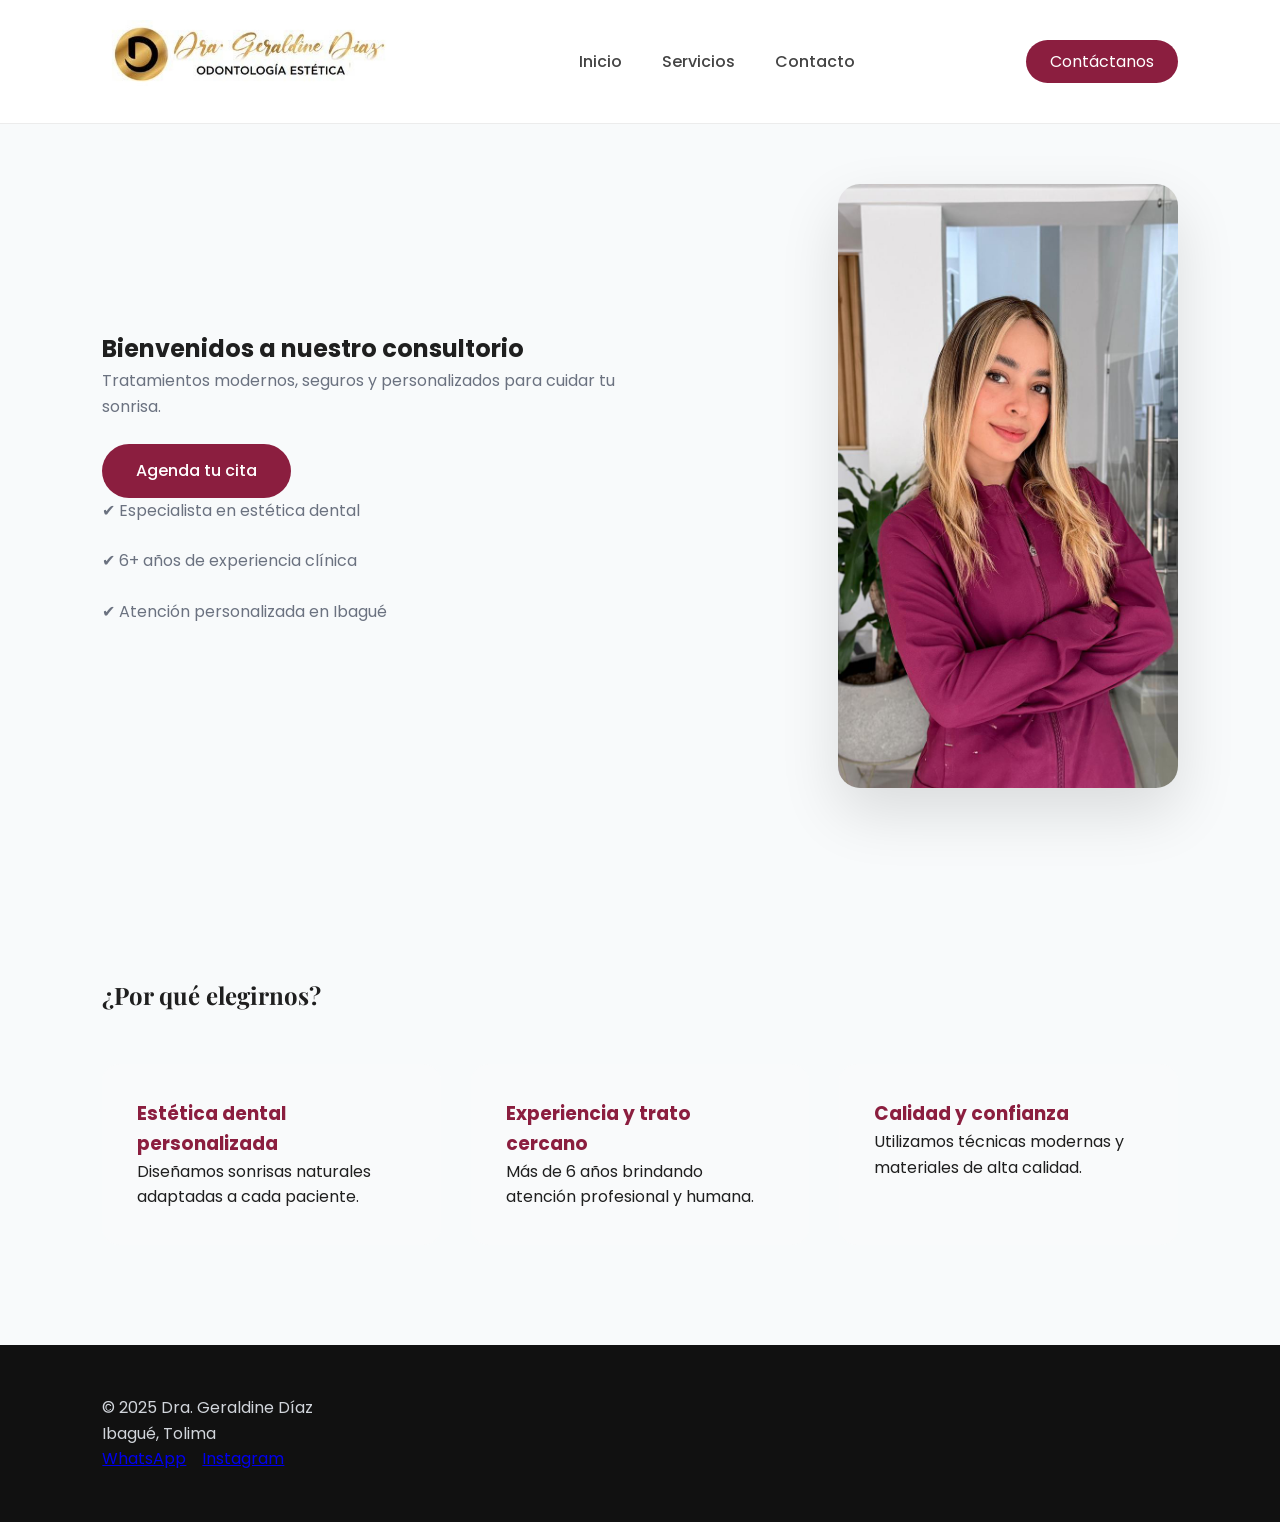
<file: index.html>
<!DOCTYPE html>
<html lang="es">
<head>
    <meta charset="UTF-8">
    <meta name="viewport" content="width=device-width, initial-scale=1.0">
    <title>Odontóloga en Ibagué | Dra. Geraldine Díaz</title>
    <link rel="icon" href="img/favicon.png">
    <meta name="description" content="Consultorio odontológico en Ibagué especializado en estética dental, diseño de sonrisa, blanqueamiento y tratamientos modernos. Agenda tu cita con la Dra. Geraldine Díaz.">
    <meta property="og:title" content="Consultorio Odontológico Dra. Geraldine Díaz">
    <meta property="og:description" content="Odontología estética y salud oral en Ibagué. Agenda tu cita hoy.">
    <meta property="og:image" content="img/imagendoctora.jpeg">
    <meta property="og:type" content="website">
    <link href="https://fonts.googleapis.com/css2?family=Playfair+Display:wght@500;600&family=Poppins:wght@300;400;500&display=swap" rel="stylesheet">
    <link rel="stylesheet" href="css/styles.css">
</head>

<body>

<header class="header">
    <div class="logo-container">
        <a href="index.html">
            <img src="img/logoheader.png" alt="Logo Dra Geraldine Diaz" class="logo">
        </a>
    </div>

    <nav class="nav-principal">
        <ul>
            <li><a href="index.html">Inicio</a></li>
            <li><a href="Pages/servicios.html">Servicios</a></li>
            <li><a href="Pages/contacto.html">Contacto</a></li>
        </ul>
    </nav>

    <div class="header-cta">
        <a href="https://wa.me/573226050083" target="_blank" class="btn-header">
            Contáctanos
        </a>
    </div>
</header>

<main>

    <section class="hero">

        <!-- COLUMNA IZQUIERDA -->
        <div class="hero-texto">
            <h1>Bienvenidos a nuestro consultorio</h1>

            <p>
                Tratamientos modernos, seguros y personalizados 
                para cuidar tu sonrisa.
            </p>

            <a href="Pages/contacto.html" class="btn-custom">
                Agenda tu cita
            </a>

            <!-- INFORMACION DE LA CLINCA -->
            <div class="hero-info">
                <p>✔ Especialista en estética dental</p>
                <p>✔ 6+ años de experiencia clínica</p>
                <p>✔ Atención personalizada en Ibagué</p>
            </div>
        </div>

        <!-- COLUMNA DERECHA -->
        <div class="hero-imagen">
            <img src="img/imagendoctora.jpeg" 
                 alt="Odontóloga Dra Geraldine Díaz en su consultorio en Ibagué">
        </div>

    </section>

    <section class="beneficios">
        <h2>¿Por qué elegirnos?</h2>
         <div class="cards">

        <div class="card-custom">
            <h3>Estética dental personalizada</h3>
            <p>Diseñamos sonrisas naturales adaptadas a cada paciente.</p>
        </div>

        <div class="card-custom">
            <h3>Experiencia y trato cercano</h3>
            <p>Más de 6 años brindando atención profesional y humana.</p>
        </div>

        <div class="card-custom">
            <h3>Calidad y confianza</h3>
            <p>Utilizamos técnicas modernas y materiales de alta calidad.</p>
        </div>

    </div>
    </section>

</main>

<footer class="footer">
      <div>
        <p>© 2025 Dra. Geraldine Díaz</p>
        <p>Ibagué, Tolima</p>
    </div>

    <div>
        <a href="https://wa.me/573226050083" target="_blank">WhatsApp</a>
        &nbsp;&nbsp;
        <a href="https://www.instagram.com/dra.geraldinediaz" target="_blank">Instagram</a>
    </div>
</footer>

</body>
</html>
</file>
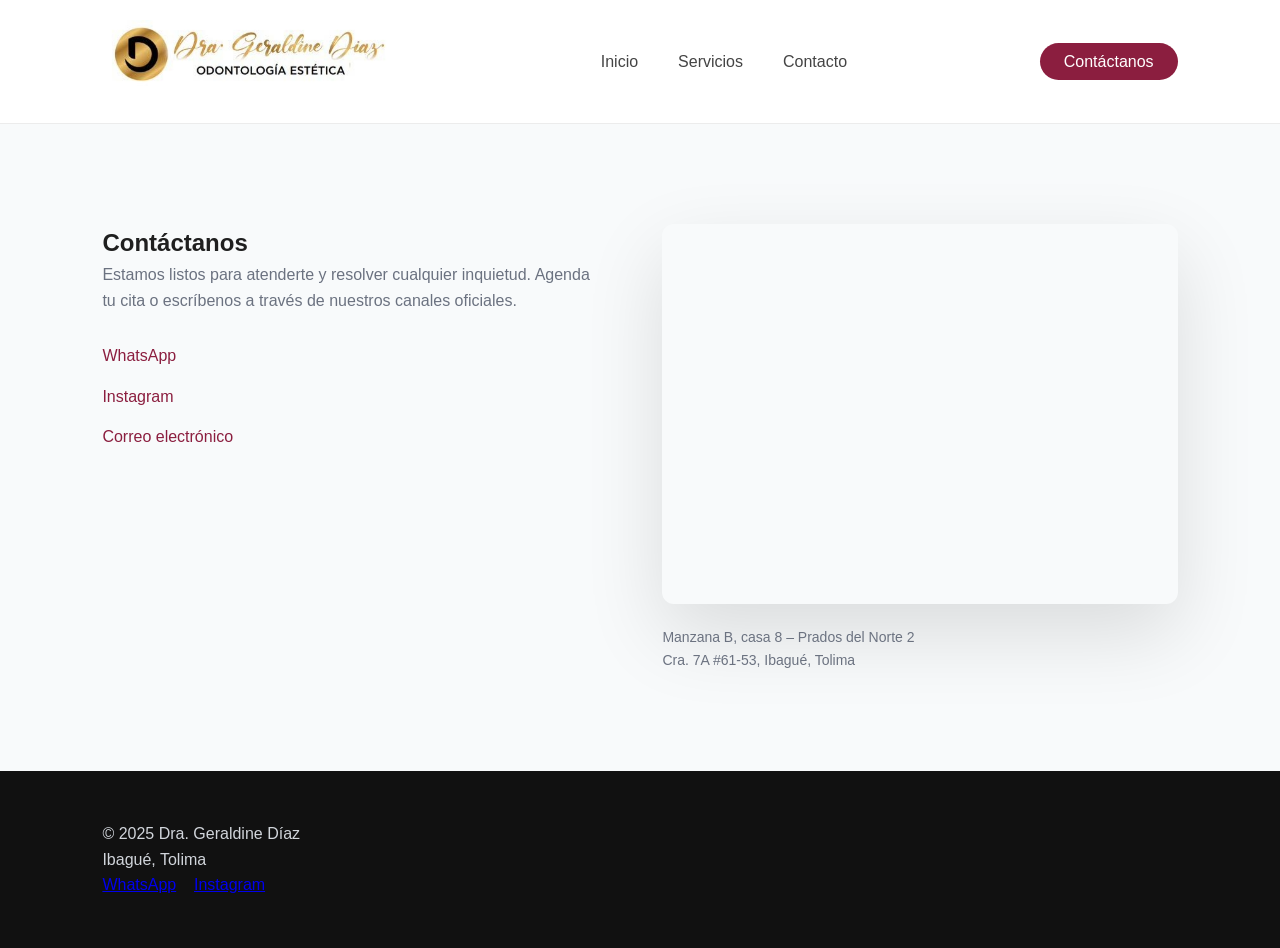
<file: Pages/contacto.html>
<!DOCTYPE html>
<html lang="es">
<head>
    <meta charset="UTF-8">
    <meta name="viewport" content="width=device-width, initial-scale=1.0">
    <title>Contacto | Dra. Geraldine Díaz</title>
    <link rel="icon" href="../img/favicon.png">
    <meta name="description" content="Agenda tu cita con la Dra. Geraldine Díaz en Ibagué. Contáctanos por WhatsApp o redes sociales.">
    <link rel="stylesheet" href="../css/styles.css">
</head>
<body>

<!-- HEADER -->
<header class="header">
    <div class="logo-container">
        <a href="../index.html">
            <img src="../img/logoheader.png" alt="Logo Dra Geraldine Diaz" class="logo">
        </a>
    </div>

    <nav class="nav-principal">
        <ul>
            <li><a href="../index.html">Inicio</a></li>
            <li><a href="./servicios.html">Servicios</a></li>
            <li><a href="./contacto.html" class="active">Contacto</a></li>
        </ul>
    </nav>

    <div class="header-cta">
        <a href="https://wa.me/573226050083" target="_blank" class="btn-header">Contáctanos</a>
    </div>
</header>

<main>

<section class="contacto-wireframe">
    <div class="contacto-card">

        <!-- COLUMNA IZQUIERDA -->
        <div class="contacto-info">
            <h1>Contáctanos</h1>

            <p>
                Estamos listos para atenderte y resolver cualquier inquietud.
                Agenda tu cita o escríbenos a través de nuestros canales oficiales.
            </p>

            <div class="contacto-links">
                <a href="https://wa.me/573226050083" target="_blank">
                    WhatsApp
                </a>

                <a href="https://www.instagram.com/dra.geraldinediaz" target="_blank">
                    Instagram
                </a>

                <a href="mailto:correo@ejemplo.com">
                    Correo electrónico
                </a>
            </div>
        </div>

        <!-- COLUMNA DERECHA -->
        <div class="contacto-mapa">
            <iframe 
                src="https://www.google.com/maps?q=Cra.%207A%20%2361-53%2C%20Ibagu%C3%A9%2C%20Tolima&output=embed"
                allowfullscreen=""
                loading="lazy">
            </iframe>

            <p class="direccion">
                Manzana B, casa 8 – Prados del Norte 2<br>
                Cra. 7A #61-53, Ibagué, Tolima
            </p>
        </div>

    </div>
</section>

</main>

<!-- FOOTER -->
<footer class="footer">
    <div>
        <p>© 2025 Dra. Geraldine Díaz</p>
        <p>Ibagué, Tolima</p>
    </div>
    <div>
        <a href="https://wa.me/573226050083" target="_blank">WhatsApp</a>
        &nbsp;&nbsp;
        <a href="https://www.instagram.com/dra.geraldinediaz" target="_blank">Instagram</a>
    </div>
</footer>

</body>
</html>
</file>
<file: css/styles.css>
* {
  margin: 0;
  padding: 0;
  box-sizing: border-box;
}

body {
  font-family: "Poppins", sans-serif;
  background: #f8fafb;
  color: #1f1f1f;
  line-height: 1.6;
}

/* HEADER */
.header {
  display: flex;
  align-items: center;
  justify-content: space-between;
  padding: 20px 8%;
  background: #ffffff;
  border-bottom: 1px solid #ececec;
}

.logo {
  height: 75px;
}

.nav-principal {
  flex: 1;
  display: flex;
  justify-content: center;
}
.nav-principal ul {
  list-style: none;
  display: flex;
  gap: 40px;
}
.nav-principal a {
  text-decoration: none;
  color: #444;
  font-weight: 500;
}
.nav-principal a:hover {
  color: #8b1e3f;
}

.btn-header {
  background: #8b1e3f;
  color: white;
  border-radius: 30px;
  text-decoration: none;
  transition: 0.3s ease;
  padding: 10px 24px;
}
.btn-header:hover {
  background: #6f1732;
}

.btn-custom {
  background: #8b1e3f;
  color: white;
  border-radius: 30px;
  text-decoration: none;
  transition: 0.3s ease;
  padding: 14px 34px;
  border-radius: 40px;
  display: inline-block;
  font-weight: 500;
}
.btn-custom:hover {
  background: #6f1732;
}

/* HERO */
.hero {
  display: flex;
  align-items: center;
  justify-content: space-between;
  padding: 60px 8% 80px;
  gap: 60px;
  background: #f8fafb;
}
.hero-texto {
  max-width: 520px;
}
.hero-texto h2 {
  font-family: "Playfair Display", serif;
  font-size: 46px;
  margin-bottom: 20px;
}
.hero-texto h2::after {
  content: "";
  display: block;
  width: 150px;
  height: 3px;
  background: #8b1e3f;
  margin-top: 18px;
}
.hero-texto p {
  color: #6b7280;
  margin-bottom: 25px;
}
.hero-imagen img {
  width: 340px;
  border-radius: 22px;
  box-shadow: 0 25px 60px rgba(0, 0, 0, 0.12);
}

/* BENEFICIOS */
.beneficios {
  padding: 100px 8%;
}
.beneficios h2 {
  font-family: "Playfair Display", serif;
  margin-bottom: 50px;
}

.cards {
  display: flex;
  gap: 30px;
  flex-wrap: wrap;
}

.card-custom {
  flex: 1;
  min-width: 260px;
  background: #f9fafb;
  padding: 35px;
  border-radius: 18px;
}
.card-custom:hover {
  transform: translateY(-6px);
}
.card-custom h3 {
  color: #8b1e3f;
}

/* CONTACTO */
.contacto-wireframe {
  padding: 100px 8%;
  background: #f8fafb;
}

.contacto-card {
  display: flex;
  gap: 60px;
  align-items: flex-start;
  justify-content: space-between;
}

.contacto-info {
  flex: 1;
  max-width: 500px;
}
.contacto-info h2 {
  font-family: "Playfair Display", serif;
  font-size: 36px;
  margin-bottom: 20px;
}
.contacto-info h2::after {
  content: "";
  display: block;
  width: 180px;
  height: 3px;
  background: #8b1e3f;
  margin-top: 15px;
}
.contacto-info p {
  color: #6b7280;
  margin-bottom: 30px;
}

.contacto-links {
  display: flex;
  flex-direction: column;
  gap: 15px;
}
.contacto-links a {
  text-decoration: none;
  color: #8b1e3f;
  font-weight: 500;
}
.contacto-links a:hover {
  color: #6f1732;
}

.contacto-mapa {
  flex: 1;
}
.contacto-mapa iframe {
  width: 100%;
  height: 380px;
  border: 0;
  border-radius: 12px;
  box-shadow: 0 30px 80px rgba(0, 0, 0, 0.12);
}

.direccion {
  margin-top: 15px;
  font-size: 14px;
  color: #6b7280;
}

/* FOOTER */
.footer {
  background: #111;
  color: #d1d5db;
  padding: 50px 8%;
}

/* SERVICIOS (BOOTSTRAP) */
.servicios-hero {
  padding: 80px 0;
  background: #f8fafb;
  text-align: center;
}
.servicios-hero h1 {
  font-family: "Playfair Display", serif;
}
.servicios-hero p {
  color: #6b7280;
}

.video-consultorio {
  width: 100%;
  border-radius: 20px;
}

.titulo-seccion {
  font-family: "Playfair Display", serif;
}

.texto-secundario {
  color: #6b7280;
}

.destacado {
  background: #f3f4f6;
  padding: 25px;
  border-radius: 15px;
}

.btn-consulta {
  background: #8b1e3f;
  color: white;
  border-radius: 30px;
  text-decoration: none;
  transition: 0.3s ease;
  padding: 10px 25px;
}

.servicio-card {
  background: white;
  padding: 25px;
  border-radius: 15px;
}
.servicio-card:hover {
  transform: translateY(-5px);
}

.btn-principal {
  background: #8b1e3f;
  color: white;
}

@media (max-width: 900px) {
  .header {
    flex-direction: column;
    gap: 20px;
  }
  .hero {
    flex-direction: column;
    text-align: center;
  }
  .cards {
    flex-direction: column;
  }
  .contacto-card {
    flex-direction: column;
    text-align: center;
  }
  .footer {
    flex-direction: column;
    text-align: center;
  }
}

/*# sourceMappingURL=styles.css.map */
</file>
